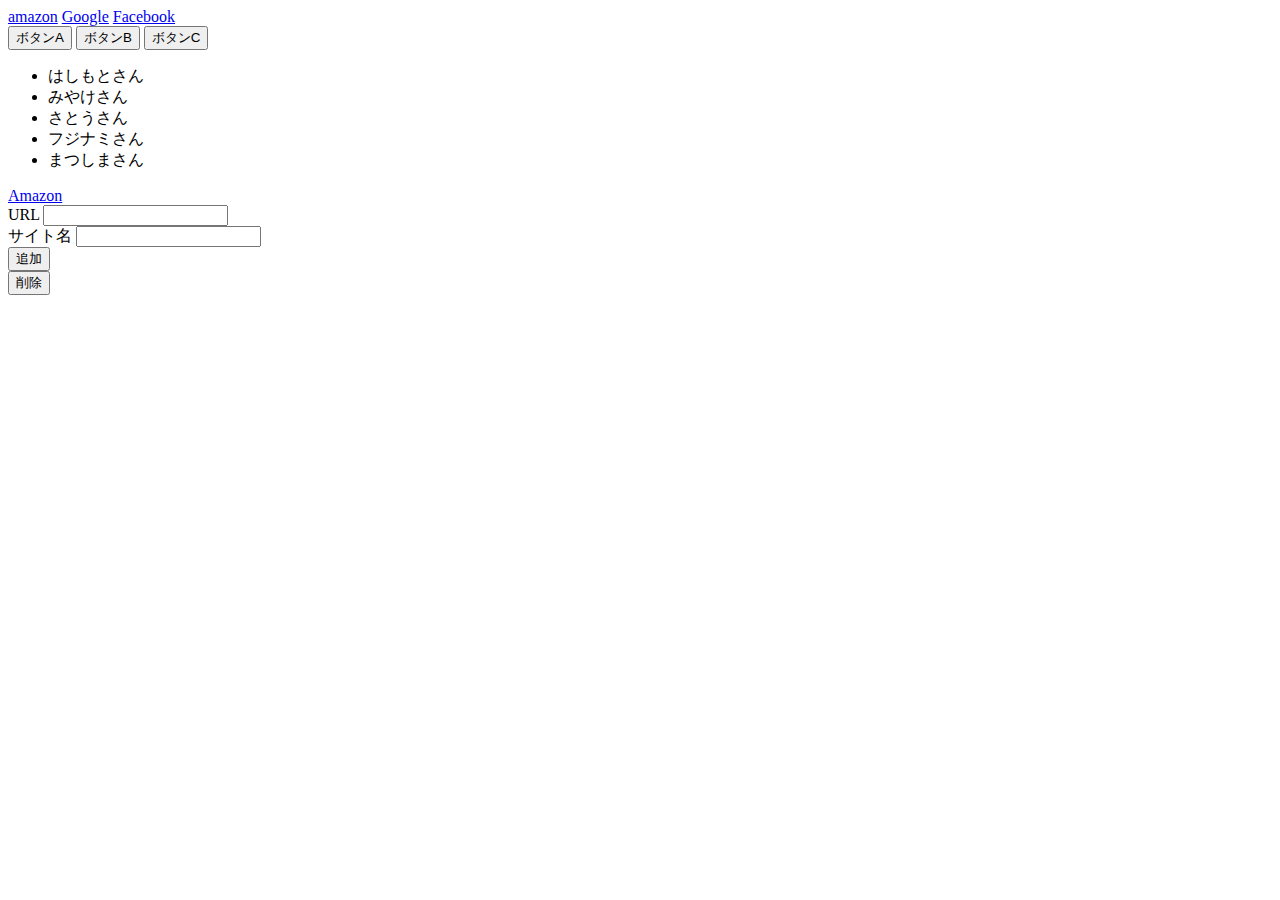
<file: DOM/index.html>
<!DOCTYPE html>
<html lang="en">
<head>
	<meta charset="UTF-8">
	<title>DOM練習</title>
</head>
<body>

	<div id="hoge"></div>
	<div>
		<a href="https://amazon.com">amazon</a>
		<a href="https://google.com">Google</a>
		<a href="https://facebook.com">Facebook</a>
	</div>


	<button onclick="btna_click();">ボタンA</button>
	<button id="btnB">ボタンB</button>
	<button id="btnC">ボタンC</button>

	<ul>
		<li class="fuga">はしもとさん</li>
		<li class="fuga">みやけさん</li>
		<li class="fuga">さとうさん</li>
		<li class="fuga">フジナミさん</li>
		<li class="fuga">まつしまさん</li>
	</ul>


	<div id="text">
		<p>ほげ</p>
	</div>

	<form action="">
		<div>
			<label for="">URL</label>
			<input type="text" id="url">		
		</div>
		<div>
			<label for="">サイト名</label>
			<input type="text" id="site">
		</div>
		<div>
			<button id="addbtn" type="button">追加</button>
		</div>
		<div>
			<button id="delbtn" type="button">削除</button>
		</div>

	</form>
	<div id="list"><br>
		
	</div>













	<script src="app.js"></script>
</body>
</html>
</file>
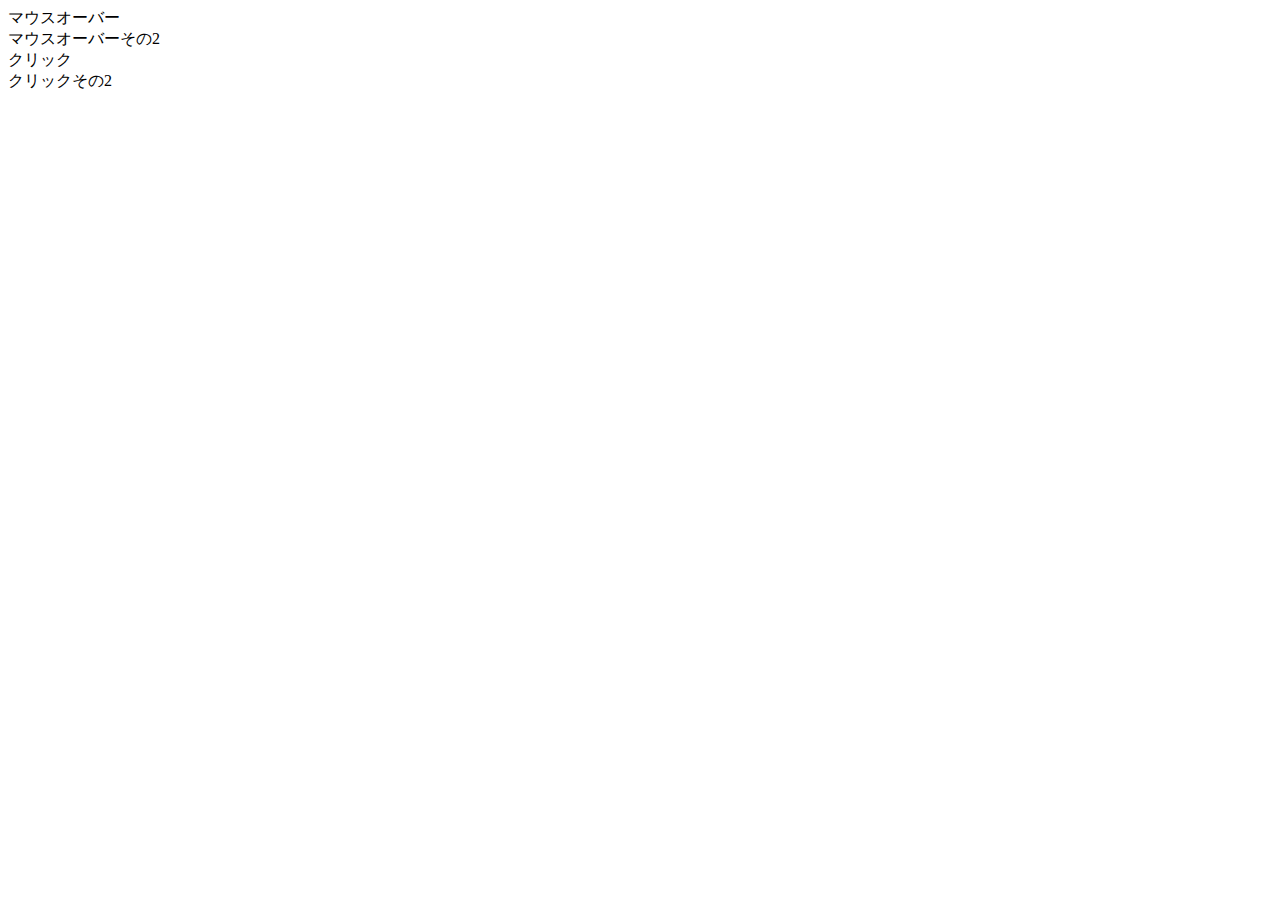
<file: DOM2/index.html>
<!DOCTYPE html>
<html lang="ja">
<head>
	<meta charset="UTF-8">
	<title>cssのDOM操作</title>
	<link rel="stylesheet" href="style.css">
</head>
<body>
	<div id="elem">マウスオーバー</div>

	<div id="elem2">マウスオーバーその2</div>

	<div id="elem3">クリック</div>
	<div id="elem4">クリックその2</div>



	<script src="app.js"></script>
</body>
</html>
</file>
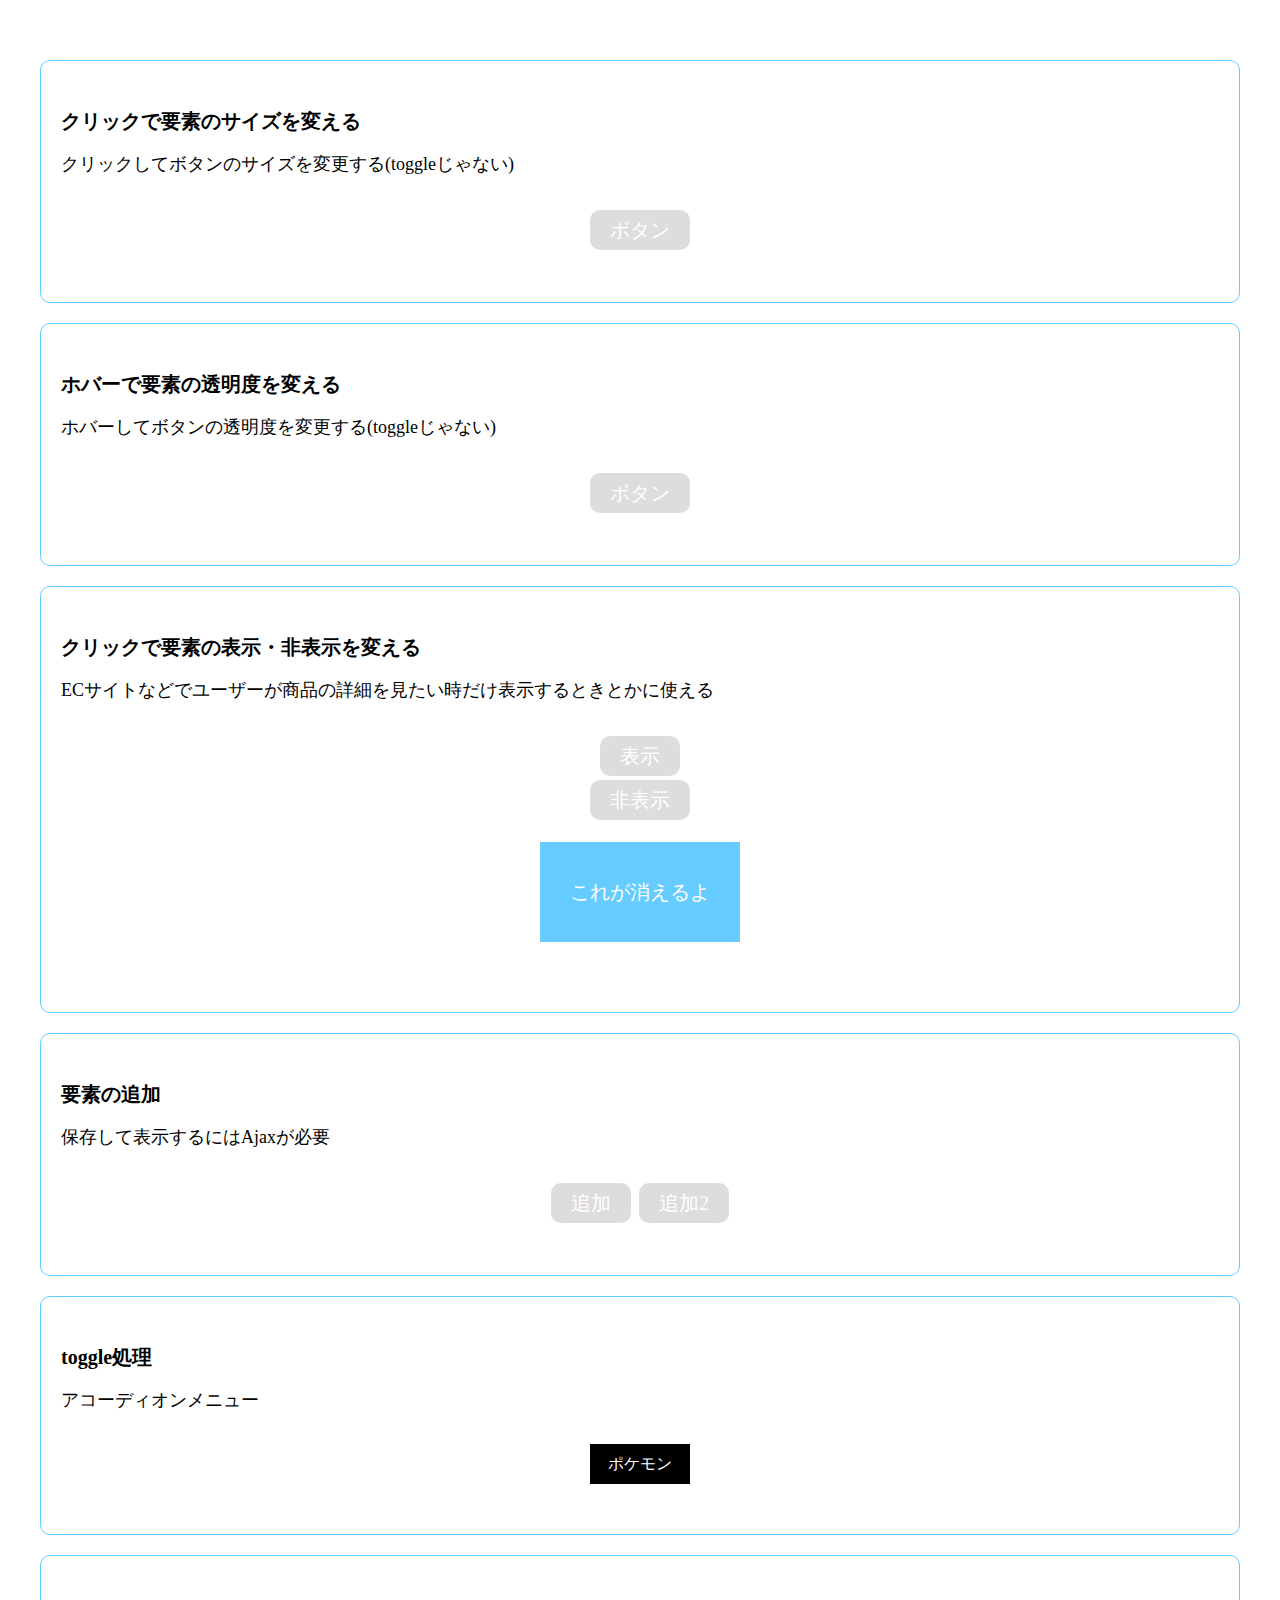
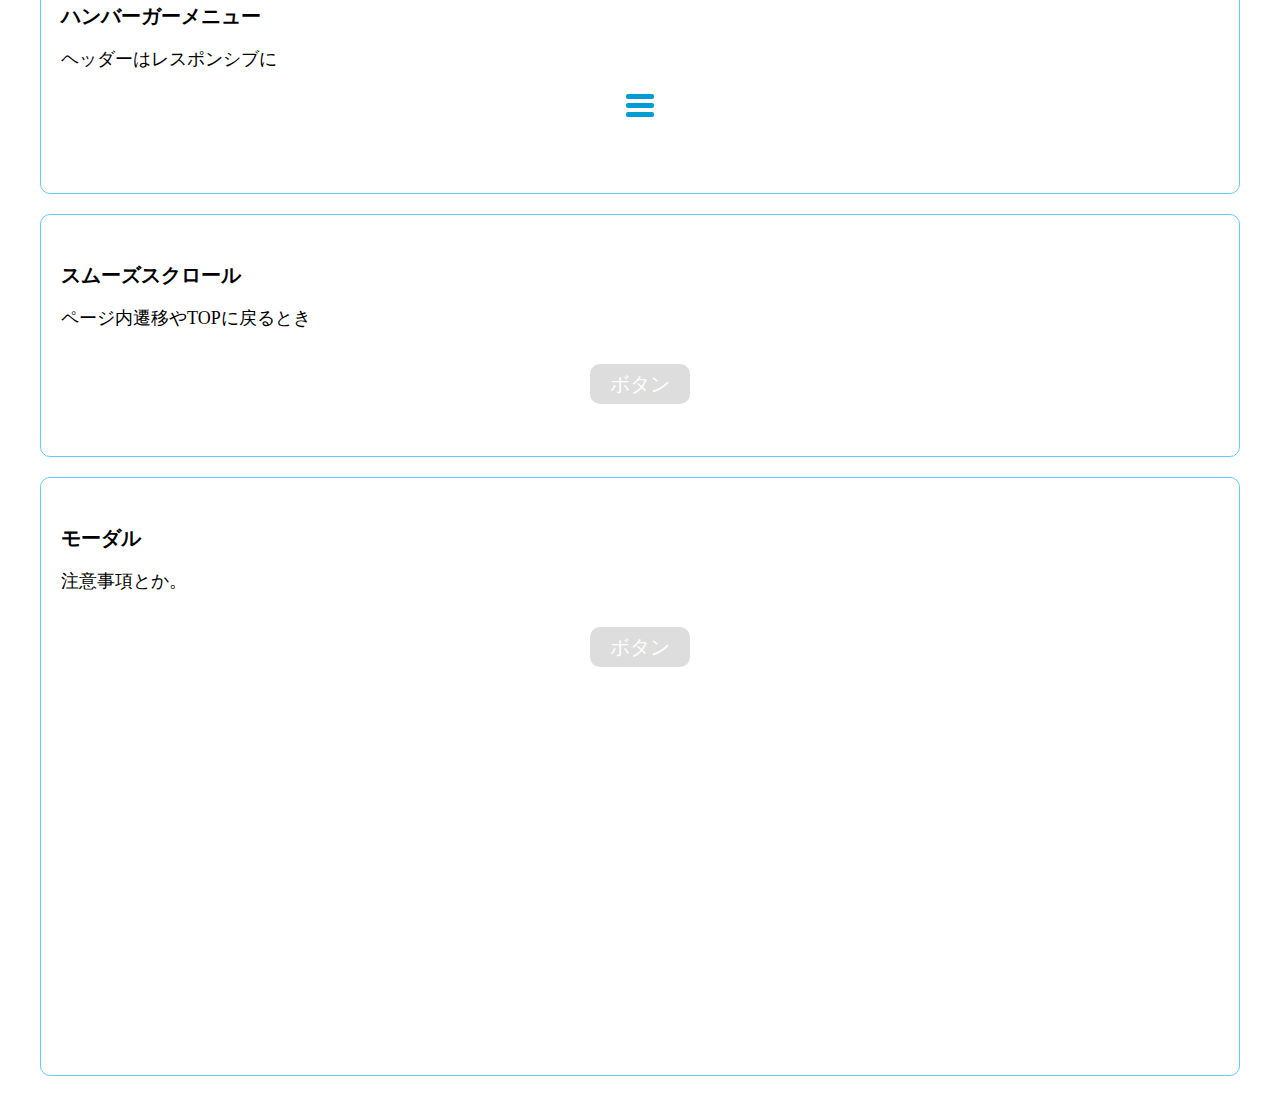
<file: jQuery/index.html>
<!DOCTYPE html>
<html lang="ja">
<head>
	<meta charset="UTF-8">
	<title>jQuary練習</title>
	<link rel="stylesheet" href="css/reset.css">
	<link rel="stylesheet" href="css/style.css">
</head>
<body class="container">
	<div class="q-box">
		<h2>クリックで要素のサイズを変える</h2>
		<p class="description">
			クリックしてボタンのサイズを変更する(toggleじゃない)
		</p>
		<div class="btn-wrapper">
			<div id="js-click-btn" class="btn">ボタン</div>
		</div>
	</div>

	<div class="q-box">
		<h2>ホバーで要素の透明度を変える</h2>
		<p class="description">
			ホバーしてボタンの透明度を変更する(toggleじゃない)
		</p>
		<div class="btn-wrapper">
			<div id="js-hover-btn" class="btn">ボタン</div>
		</div>
	</div>

	<div class="q-box">
		<h2>クリックで要素の表示・非表示を変える</h2>
		<p class="description">
			ECサイトなどでユーザーが商品の詳細を見たい時だけ表示するときとかに使える
		</p>
		<div class="btn-wrapper">
			<div id="js-show-btn" class="btn">表示</div>
		</div>
		<div class="btn-wrapper">
			<div id="js-hide-btn" class="btn">非表示</div>
		</div>
		<div class="box-wrapper">
			<div id="js-target-element" class="box">これが消えるよ</div>
		</div>
	</div>
	
	<div class="q-box">
		<h2>要素の追加</h2>
		<p class="description">
			保存して表示するにはAjaxが必要
		</p>
		<div class="btn-wrapper">
			<li id="js-add-btn" class="btn">追加</li>
			<li id="js-add-btn2" class="btn">追加2</li>
		</div>
	</div>

	<div class="q-box">
		<h2>toggle処理</h2>
		<p class="description">
			アコーディオンメニュー
		</p>
		<div class="toggle-menu">
			<dt class="js-toggle">ポケモン</dt>
				<dd>ピカチュウ</dd>
				<dd>ヤドン</dd>
				<dd>カビゴン</dd>
				<dd>リザードン</dd>
				<dd>メタモン</dd>
		</div>
	</div>

	<div class="q-box">
		<h2>ハンバーガーメニュー</h2>
		<p class="description">
			ヘッダーはレスポンシブに
		</p>
		<div class="toggle-menu">
			<div class="js-hamburger hamburger" id="toggle"><span></span></div>
		</div>
	</div>

	<div class="q-box">
		<h2>スムーズスクロール</h2>
		<p class="description">
			ページ内遷移やTOPに戻るとき
		</p>
		<div class="btn-wrapper">
			<div class="btn js-scroll">ボタン</div>
		</div>
	</div>

	<div class="q-box">
		<h2>モーダル</h2>
		<p class="description">
			注意事項とか。
		</p>
		<div class="btn-wrapper modal-wrapper">
			<div class="btn js-mordal">ボタン</div>
			<div class="modal-content">
				<div class="modal-close js-modal-close">
					<span>✖</span>
				</div>
				<p>モーダル</p>

			</div>
			<div id="modal-bg" class="js-modal-close"></div>
		</div>
	</div>



<!-- 先にjQuaryを読み込む　→　$などの定義をapp.jsで使えるようにするため -->	
<script src="https://ajax.googleapis.com/ajax/libs/jquery/3.3.1/jquery.min.js"></script>	
<script src="js/app.js"></script>
</body>
</html>
</file>
<file: DOM2/style.css>
.blue{
	color: blue; 
}
</file>
<file: jQuery/css/style.css>
.container{
	padding: 40px;
}

.q-box{
	margin-top: 20px;
	padding: 50px 20px;
	border: 1px solid #66ccff;
	border-radius: 10px;
}
.q-box h2{
	font-size: 20px;
	margin-bottom: 20px;
}
.description{
	margin-bottom: 30px;
	font-size: 18px;
	line-height: 27px;

}

.btn{
	background-color: #ddd;
	margin: 2px;
	display: inline-block;
	color: #fff;
	padding: 10px 20px;
	font-size: 20px;
	border-radius: 10px;
	cursor: pointer; 
}

.btn-wrapper{
	text-align: center;
}

/* ボタンサイズの変更 */
/* app.jsで実行*/
.large-btn{
	padding: 15px 30px;
}

/* 透明度の変更 */
/* app.jsで実行*/
.opacity{
	opacity: 0.5;

}
.box-wrapper{
	height: 100px;
	width: 200px;
	text-align: center;
	margin: 20px auto;
}

.box{
	width: 200px;
	background-color: #66ccff;
	color: #fff;
	line-height: 100px;
	font-size: 20px;

}

/* トグル処理用 */
.toggle-menu dt{
	margin: auto;
	width: 100px;
	line-height: 40px;
	text-align: center;
	background-color: #000;
	color: #fff;
	cursor: pointer;
}
.toggle-menu  dd{
	display: none;
	margin: auto;
	background-color: #fff;
	border: 1px solid #000;
	box-sizing: border-box;
	width: 100px;
	line-height: 40px;
	text-align: center;
	color: #000;
	cursor: pointer;
}
.toggle-menu dd + dt{
	border-top: none;

}



/* ハンバーガーメニュー */
.hamburger {
  width: 28px;
  height: 30px;
  margin: 30px auto 10px;
}

.hamburger span {
  position: relative;
  display: block;
}

.hamburger span:after, 
.hamburger span:before {
  content: "";
  position: absolute;
}

.hamburger span,
.hamburger span:before, 
.hamburger span:after {
  width: 100%;
  height: 5px;
  background-color: #009cd3;
  
/*  時間的変化のアニメーションをすべて指定*/
  transition: all 0.5s ease;
/*  アニメーションの推移*/
  
  border-radius: 2px;
}

.hamburger span:before {
  top: -9px;
}

.hamburger span:after {
  top: 9px;
}



/*ホバーされたときに✕に変更するコード*/

.hamburger.on span {
  
/*  消す*/
  background-color: transparent;
  
}

.hamburger.on span:before {
  
  transform: rotate(45deg) translate(5px,5px);
  
}

.hamburger.on span:after {
  
  transform: rotate(-45deg) translate(7px, -8px);
  
}


.modal-close{
	text-align: right;
	padding: 10px;
	font-size: 30px;
	cursor: pointer;

}
.modal-wrapper{
	min-height: 400px;
}
.modal-content{
	display: none;
	position: relative;
	top: 50%;
	left: 50%;
	width: 500px;
	height: 300px;
	margin-left: -250px;
	background-color: #fff;
	z-index: 2;
}
#modal-bg{
	display: none;
	width: 100%;
	height: 100%;
	background-color: rgba(0,0,0,.7);
	position: fixed;
	top: 0;
	left: 0;
	z-index: 1;
}
</file>
